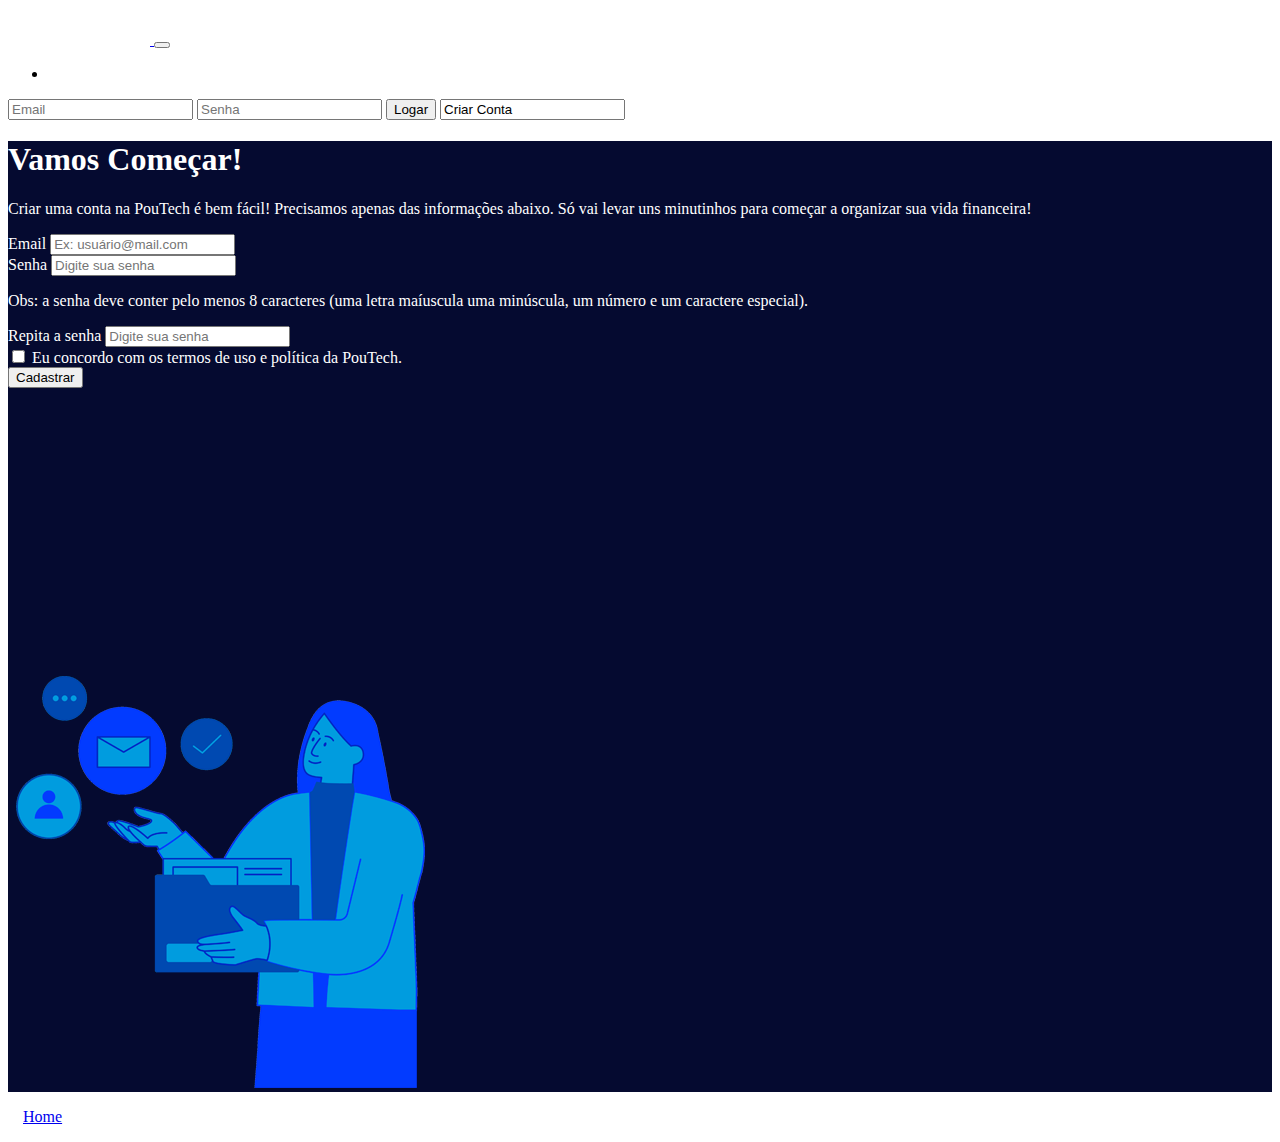
<file: pages/criar-conta.html>
<!DOCTYPE html>
<html lang="pt-br">
  <head>
    <!-- Meta tags Obrigatórias -->
    <meta charset="utf-8">
    <meta name="viewport" content="width=device-width, initial-scale=1, shrink-to-fit=no">

    <!-- Bootstrap CSS -->
    <link rel="stylesheet" href="https://stackpath.bootstrapcdn.com/bootstrap/4.1.3/css/bootstrap.min.css" integrity="sha384-MCw98/SFnGE8fJT3GXwEOngsV7Zt27NXFoaoApmYm81iuXoPkFOJwJ8ERdknLPMO" crossorigin="anonymous">

    <!-- Font Awesome -->
    <link rel="stylesheet" href="https://use.fontawesome.com/releases/v5.3.1/css/all.css" integrity="sha384-mzrmE5qonljUremFsqc01SB46JvROS7bZs3IO2EmfFsd15uHvIt+Y8vEf7N7fWAU" crossorigin="anonymous">

    <!-- Estilo customizado -->
    <link rel="stylesheet" type="text/css" href="../css/estilo.css">

    <title>PouTech - Criar Conta</title>
  </head>
  <body>
    
    <header><!-- inicio Cabeçalho -->
      <nav class="navbar navbar-expand-sm navbar-light bg-primary">
        <div class="container">
          
          <a href="../index.html" class="navbar-brand">
            <img src="../img/logo.png" alt="logo PouTech" title="Logo da Poutech" width="142">
          </a>

          <button class="navbar-toggler" data-toggle="collapse" data-target="#nav-principal">
            <span class="navbar-toggler-icon"></span>
          </button>

          <div class="collapse navbar-collapse" id="nav-principal">
            <ul class="navbar-nav ml-auto">
              <li class="nav-item">
                <a href="../index.html" class="nav-link"></a>
              </li>
            </ul>
            <form class="form-inline">
              <input class="form-control mr-2" type="text" placeholder="Email">
              <input class="form-control mr-2" type="password" placeholder="Senha">
              <input class="btn btn-outline-light mr-2" type="submit" value="Logar">
              <a href="../pages/criar-conta.html">
                <input class="btn btn-outline-light" type="a" value="Criar Conta">
              </a>

            </form>
          </div>

        </div>
      </nav>
    </header><!--/fim Cabecalho -->

    <section id="home"><!-- Início seção home -->
      <div class="container">
        <div class="row">
          <div class="col-md-6 d-flex"><!-- Textos da seção -->
            <div class="align-self-center">
              <h1 class="display-5">Vamos Começar!</h1>
              <p>
                Criar uma conta na PouTech é bem fácil! Precisamos apenas das informações abaixo. Só vai levar uns minutinhos para começar a organizar sua vida financeira!
              </p>

              <form>
                <div class="form-grup">
                  <label for="usuario" class="mt-2">Email</label>
                  <input class="form-control" type="text" placeholder="Ex: usuário@mail.com">
                </div>

                <div class="form-grup">
                  <label for="senha" class="mt-3">Senha</label>
                  <input class="form-control" type="text" placeholder="Digite sua senha">
                  <p class="p-2">Obs: a senha deve conter pelo menos 8 caracteres (uma letra maíuscula uma minúscula, um número e um caractere especial).</p>
                </div>
                <div class="form-grup">
                  <label for="senha">Repita a senha</label>
                  <input class="form-control" type="text" placeholder="Digite sua senha">
                </div>
                <div class="form-check" >
                  <div class="mt-5">
                  <input class="form-check-input" type="checkbox" value="" id="flexCheckDefault">
                  <label class="form-check-label" for="flexCheckDefault">
                    Eu concordo com os termos de uso e política da PouTech.
                  </label>                    
                  </div>
                </div>
                <div class="pb-4">
                  <div class="pt-4">
                  <input class="btn btn-primary" type="submit" value="Cadastrar">                    
                  </div>
                </div>
              </form>

            </div>
          </div><!--/fim textos da seção -->
          <div class="col-md-6 d-none d-md-block">
            <img src="../img/cadastro.png" alt="Imagem ilustrada de uma mulher com filtro azul" title="Cadastro">
          </div>
        </div>
      </div>
    </section><!--/fim seção home -->

    <footer class="mt-4 mb-4">
      <div class="container">
        <div class="row">
          <div class="col-md-8">
            <p>
              <a href="../index.html">Home</a>
            </p>
          </div>
          <div class="col-md-4 d-flex justify-content-end">
            <a href="" class="btn btn-outline-dark">
              <i class="fab fa-facebook"></i>
            </a>
            <a href="" class="btn btn-outline-dark ml-2">
              <i class="fab fa-twitter"></i>
            </a>
            <a href="" class="btn btn-outline-dark ml-2">
              <i class="fab fa-instagram"></i>
            </a>
            <a href="" class="btn btn-outline-dark ml-2">
              <i class="fab fa-youtube"></i>
            </a>
          </div>
        </div>
      </div>
    </footer>


    <!-- JavaScript (Opcional) -->
    <!-- jQuery primeiro, depois Popper.js, depois Bootstrap JS -->
    <script src="https://code.jquery.com/jquery-3.3.1.slim.min.js" integrity="sha384-q8i/X+965DzO0rT7abK41JStQIAqVgRVzpbzo5smXKp4YfRvH+8abtTE1Pi6jizo" crossorigin="anonymous"></script>
    <script src="https://cdnjs.cloudflare.com/ajax/libs/popper.js/1.14.3/umd/popper.min.js" integrity="sha384-ZMP7rVo3mIykV+2+9J3UJ46jBk0WLaUAdn689aCwoqbBJiSnjAK/l8WvCWPIPm49" crossorigin="anonymous"></script>
    <script src="https://stackpath.bootstrapcdn.com/bootstrap/4.1.3/js/bootstrap.min.js" integrity="sha384-ChfqqxuZUCnJSK3+MXmPNIyE6ZbWh2IMqE241rYiqJxyMiZ6OW/JmZQ5stwEULTy" crossorigin="anonymous"></script>
  </body>
</html>
</file>
<file: css/estilo.css>
#home {
	background: #050A30;
	color: white;
}

.caixa {
	padding: 60px 0;
	border-bottom: 1px solid #e5e5e5;
}

footer p a {
	margin: 5px 15px;
}
</file>
